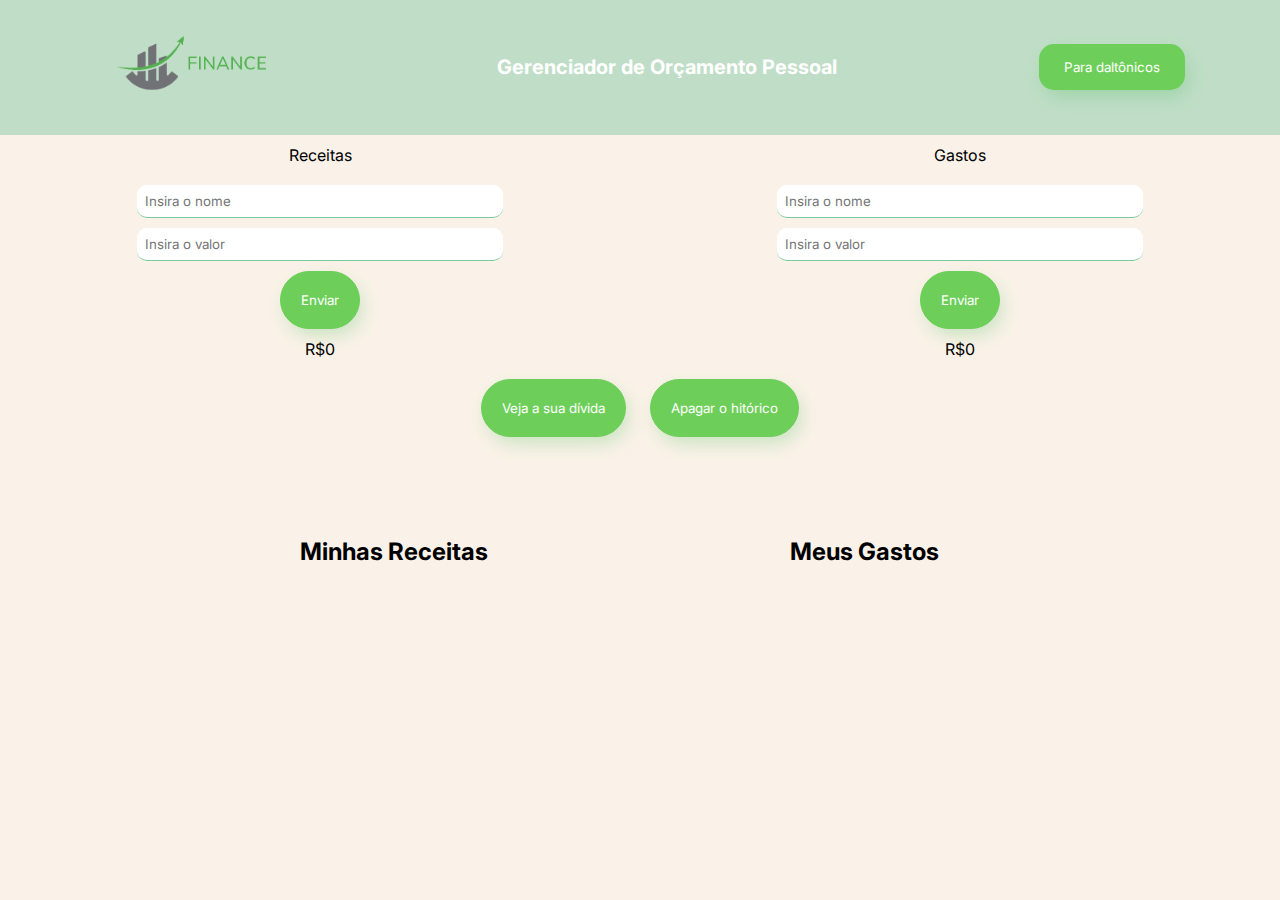
<file: index.html>
<!DOCTYPE html>
<html lang="pt-br">
<head>
    <meta charset="UTF-8">
    <meta name="viewport" content="width=device-width, initial-scale=1.0">
    <link rel="stylesheet" href="style.css">
    <link rel="preconnect" href="https://fonts.googleapis.com">
    <link rel="preconnect" href="https://fonts.gstatic.com" crossorigin>
    <link href="https://fonts.googleapis.com/css2?family=Inter&display=swap" rel="stylesheet">
    <link rel="icon" type="image/x-icon" href="img/BoRCELLE (1).png">
    <title>Gerenciador de Orçamento Pessoal</title>
</head>
<body >
    <header>
        <img src="img/BoRCELLE-removebg-preview.png" alt="Logo da empresa Finance">
        <h1>Gerenciador de Orçamento Pessoal</h1>
        <button class="daltonicoBtn"  alt="Botão para daltonicos">Para daltônicos</button>
    </header>

    <main>
        <section class="form">
            <div>
                <p alt="Receitas">Receitas</p>
                <form action="" id="form_receita">
                    <input type="text" placeholder="Insira o nome" id="nomeR" alt="insira o nome da receita">
                    <input type="number" placeholder="Insira o valor" min="0" id="numR" alt="insira o valor da receita">
                    <button type="submit" alt="botão de enviar receitas" class="button">Enviar</button>
                </form>
                <p id="textoR"></p>
    
            </div>
    
            <div>
    
                <p alt="Gastos">Gastos</p>
                <form action="" id="form_gastos">
                    <input type="text" placeholder="Insira o nome" id="nomeG" alt="insira o nome do gasto">
                    <input type="number" placeholder="Insira o valor" min="0" id="numG" alt="insira o valor do gasto">
                    <button type="submit" alt="botão de enviar gasto" class="button">Enviar</button>
                </form>
                <p id="textoG"></p>
    
            </div>
        </section>
        

        <div class="btn">

            <button class="button divida" onclick="calcDivida()" alt="botão para ver divida" >Veja a sua dívida</button>
            <button id="apagar"  class="button apaga" alt="botão de apagar o hitórico">Apagar o hitórico</button>

        </div>

        <span id="result"></span>

        <section class="text">
            <div>
    
                <h2 alt="Minhas Receitas">Minhas Receitas</h2>
                <p id="mR"></p>
    
            </div>
            <div>

                <h2 alt="Meus gastos">Meus Gastos</h2>
                <p id="eqg"></p>
    
            </div>
        </section>
    </main>
    <script src="index.js"></script>
</body>
</html>
</file>
<file: style.css>
* {
    margin: 0px;
    padding: 0px;
    transition: all 1s;
    font-family: 'Inter', sans-serif;
}

header {
    background-color: #c0dec7;
    padding: 2px;
    align-items: center;
    display: flex;
    justify-content:space-around;
}
body{
    background-color: rgb(250, 242, 232);
    min-height: 100vh;
}

header img{
    width: 200px;
}

h1{
    text-align: center;
    padding: 15px;
    font-size: 20px;
    color: white;
    
}

.text{
    display: grid;
    grid-template-columns: 1fr 1fr;
    padding-top: 70px;
    padding-left: 300px;
}

.form{
    display: grid;
    grid-template-columns: 1fr 1fr;
}

#form_receita input, #form_gastos input{
    display: block; 
    padding: 8px;
    border: none;
    outline: none;
    border-bottom: 1px solid #77cb9d;
    border-radius: 10px;
    width: 350px;
    margin-bottom: 10px;
    margin: 10px auto;
}


#form_receita, #form_gastos {
    text-align: center;
}

.btn{
    text-align: center;
}

.divida, .apaga{
    margin: 10px;
}


p{
    text-align: center;
    padding: 10px;
}

#eqg{
    text-align: left;
    color: red;
}

#mR{
    text-align: left;
    color: rgb(9, 232, 9);
}
 
#result {
    display: block;
    text-align: center;
    padding: 10px;
}

/* inspired form gumroad website */
.button {
    --bg: #6dcf59;
    --hover-bg: #c0dec7;
    --hover-text: #6dcf59;
    color: #fff;
    border: 1px solid var(--bg);
    border-radius: 1000px;
    padding: 20px;
    background: var(--bg);
    transition: 0.2s;
}
  
.button:hover {
    color: var(--hover-text);
    transform: translate(-0.25rem,-0.25rem);
    background: var(--hover-bg);
    box-shadow: 0.25rem 0.25rem var(--bg);
}
  
.button:active {
    transform: translate(0);
    box-shadow: none;
}

button {
    padding: 15px 25px;
    border: unset;
    border-radius: 15px;
    color: #ffff;
    z-index: 1;
    background: #6dcf59;
    position: relative;
    -webkit-box-shadow: 4px 8px 19px -3px rgba(43, 182, 70, 0.27);
    box-shadow: 4px 8px 19px -3px rgba(43, 182, 70, 0.27);
    transition: all 250ms;
    overflow: hidden;
}
   
button::before {
    content: "";
    position: absolute;
    top: 0;
    left: 0;
    height: 100%;
    width: 0;
    border-radius: 15px;
    background-color: #075f0d;
    z-index: -1;
    -webkit-box-shadow: 4px 8px 19px -3px #075f0d;
    box-shadow: 4px 8px 19px -3px #075f0d;
    transition: all 250ms
}
   
button:hover {
    color: #e8e8e8;
}
   
button:hover::before {
    width: 100%;
}

::-webkit-scrollbar{
    width: 1px;
}
::-webkit-scrollbar-track{
    background: rgb(250, 242, 232);
}

/*Estilos para Daltonicos*/

.dalto header {
    background-color: #bdbebd;
}

body.dalto{
    background-color: #e9e9e9;
}

.dalto .button{
    background-color: #cda56d;
    border: black;
    box-shadow: none;
}
.dalto .button::before{
    background-color: #cda56d;
    border: black;
    box-shadow: none;
}
.dalto .button:hover{
    color: #ffff;
}
.dalto .daltonicoBtn{
    background-color: #cda56d;
    border: black;
    box-shadow: none;
}
.dalto .daltonicoBtn::before{
    background-color: #cda56d;
    border: black;
}

.dalto #mR{
    color: #bdbebd  
}
.dalto #eqg{
    color: #D4AF37;
}
</file>
